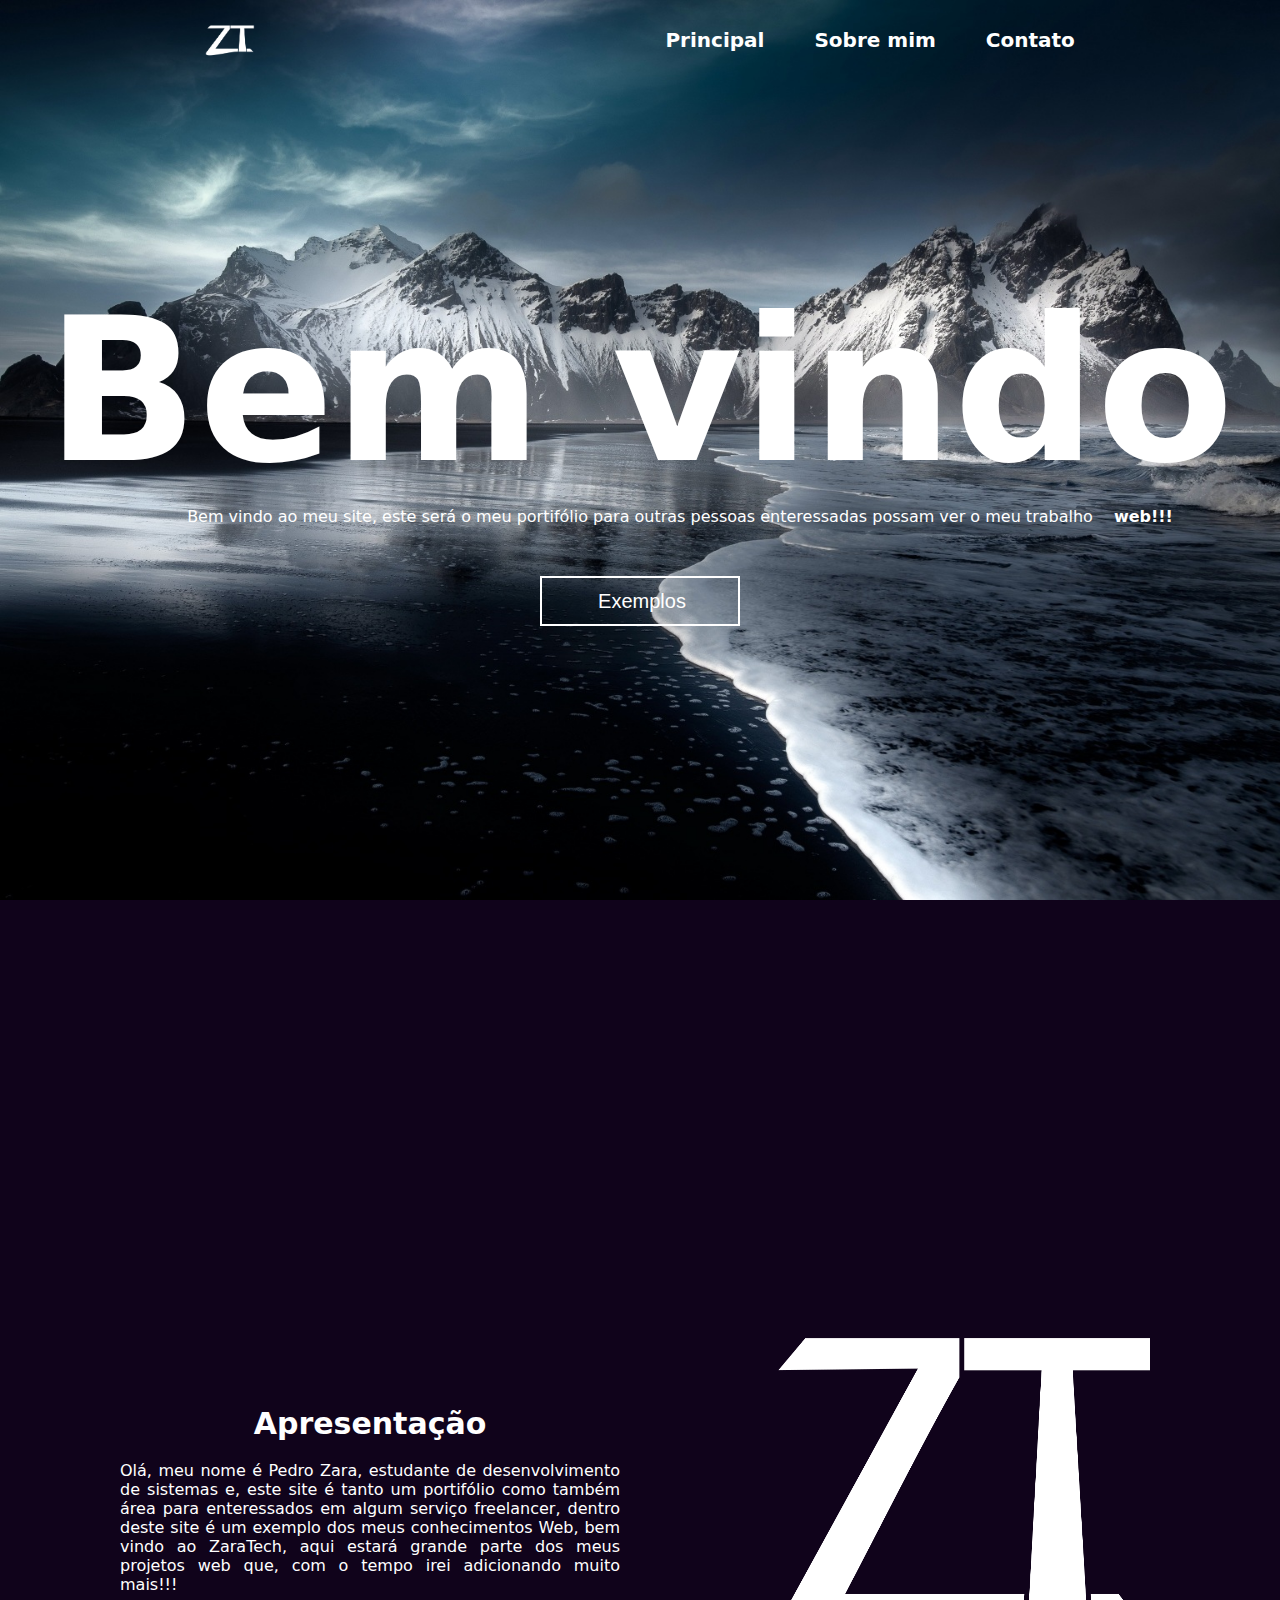
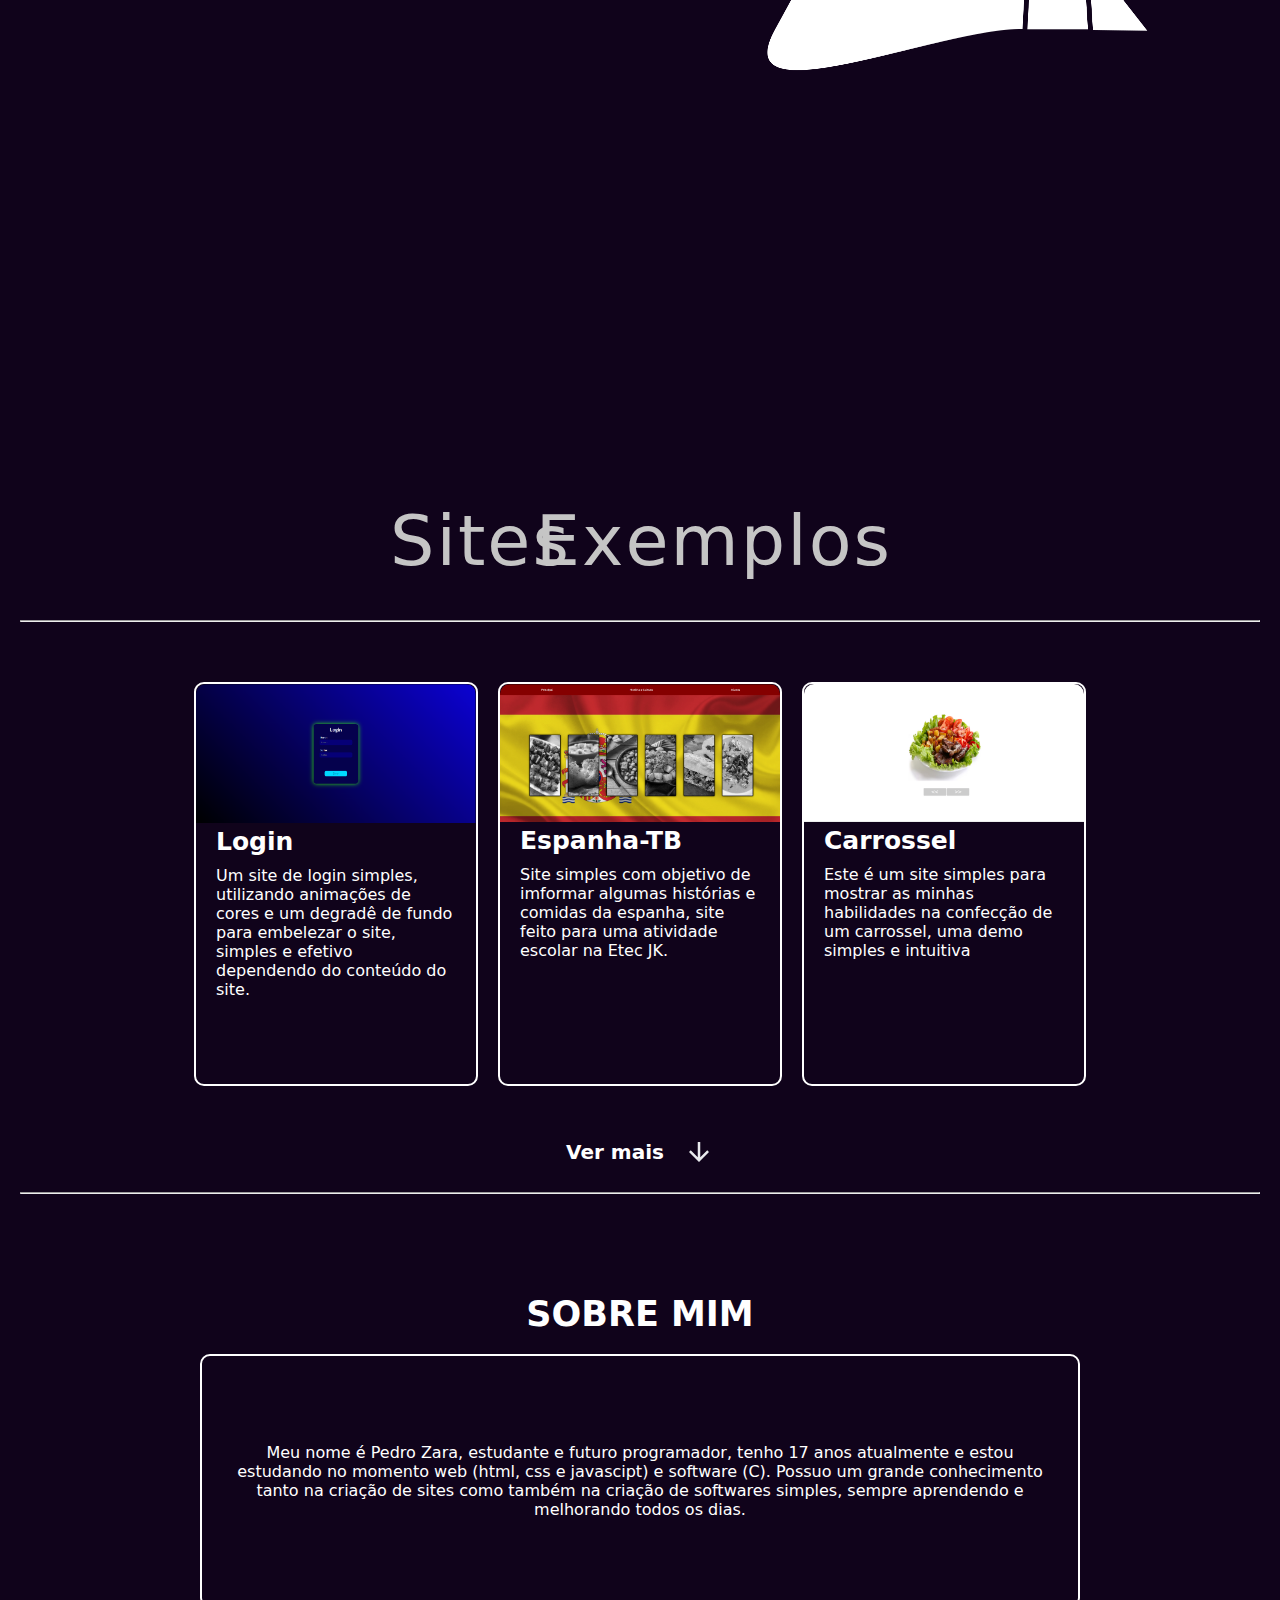
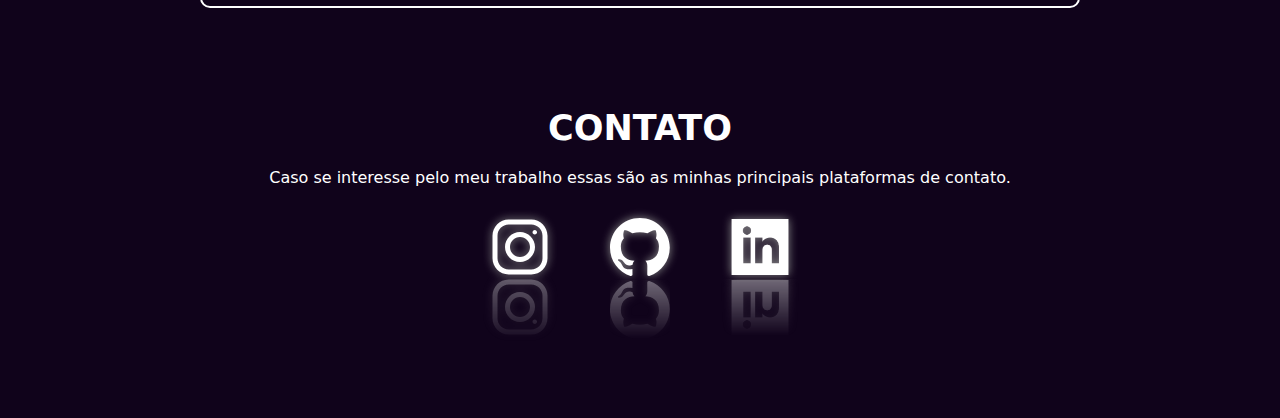
<file: index.html>
<!DOCTYPE html>
<html lang="pt-br">
<head>
    <meta charset="UTF-8">
    <meta name="viewport" content="width=device-width, initial-scale=1.0">
    <title>ZTech</title>
    <link rel="stylesheet" href="style.css">
    <link rel="wesite icon" type="png" href="imgsite/brancologo.png">
</head>
<body>
        <header>
            <img src="imgsite/brancologo.png" alt="">
            <ul>
                <li><a href="#pri">Principal</a></li>
                <li><a href="#sobr">Sobre mim</a></li>
                <li><a href="#cont">Contato</a></li>
            </ul>
        </header>

        <div class="ini">
            <main class="bemvin">
                <h1>Bem vindo</h1>
                <p>Bem vindo ao meu site, este será o meu portifólio para outras pessoas enteressadas possam ver o meu trabalho <strong>web!!!</strong></p>
                <button><a href="#visupr">Exemplos</a></button>
            </main>
        </div>
        <span id="pri"></span>
        <div class="principal" id="">
            <div>
                <h2>Apresentação</h2>
                <p>Olá, meu nome é Pedro Zara, estudante de desenvolvimento de sistemas e, este site é tanto um portifólio como também área para enteressados em algum serviço freelancer, dentro deste site é um exemplo dos meus conhecimentos Web, bem vindo ao ZaraTech, aqui estará grande parte dos meus projetos web que, com o tempo irei adicionando muito mais!!!</p>
            </div>
            
            <img src="imgsite/brancologo.png" alt="">
            
        </div>

        <div class="produtosvisu" id="visupr">
            <div class="anteh2">
                <div class="h2sitesexemplos">
                    <main class="si_ani">
                    <p class="p1">S</p>
                    <p class="p2">i</p>
                    <p class="p3">t</p>
                    <p class="p5">e</p>
                    <p class="p6">s</p>
                    </main>
                    <main class="exe_ani">
                    <p class="p7">E</p>
                    <p class="p8">x</p>
                    <p class="p9">e</p>
                    <p class="p10">m</p>
                    <p class="p11">p</p>
                    <p class="p12">l</p>
                    <p class="p13">o</p>
                    <p class="p14">s</p>
                    </main>
                </div>
            </div>
            <hr>
            
            <div class="visu" id="visu">
                <main id="loginsimples">
                    <img src="img/login-p1.png" alt="login simples" title="Login Simples">
                    <h3>Login</h3>
                    <p>Um site de login simples, utilizando animações de cores e um degradê de fundo para embelezar o site, simples e efetivo dependendo do conteúdo do site.</p>
                </main>

                <main id="apresespa">
                    <img src="img/espanha-atv.png" alt="Espanha site" title="Espanha site">
                    <h3>Espanha-TB</h3>
                    <p>Site simples com objetivo de imformar algumas histórias e comidas da espanha, site feito para uma atividade escolar na Etec JK.</p>
                </main> 

                <main id="carrossel">
                    <img src="img/carrossel.png" alt="Carrossel" title="Carrossel">
                    <h3>Carrossel</h3>
                    <p>Este é um site simples para mostrar as minhas habilidades na confecção de um carrossel, uma demo simples e intuitiva</p>
                </main> 
                
            </div>
                <div class="vermais" onclick="vermais()">
                    <main id="main">
                        <h2>Ver mais</h2>
                        <img id="img" src="arrow_downward_24dp_E8EAED_FILL0_wght400_GRAD0_opsz24.svg" alt="">
                    </main>
                </div>

            <hr>
            
            <div class="sobre" id="sobr">
                <h2 class="h2">SOBRE MIM</h2>
                
                <main>
                    <p>Meu nome é Pedro Zara, estudante e futuro programador, tenho 17 anos atualmente e estou estudando no momento web (html, css e javascipt) e software (C). Possuo um grande conhecimento tanto na criação de sites como também na criação de softwares simples, sempre aprendendo e melhorando todos os dias.</p>
                </main>
            </div>

            <div class="contato" id="cont">
                <h2 class="h2">CONTATO</h2>
                
                <main>
                    <p>Caso se interesse pelo meu trabalho essas são as minhas principais plataformas de contato.</p>
                    <div class="redes">
                        <img class="insta" src="imgsite/icons8-instagram.svg"   alt="">
                        <img class="git"   src="imgsite/github-mark-white.svg"  alt="">
                        <img class="linke" src="imgsite/linkedin-branco.png"    alt="">
                    </div>
                </main> 
            </div>
        </div>

        <script src="script.js"></script>
</body>
</html>
</file>
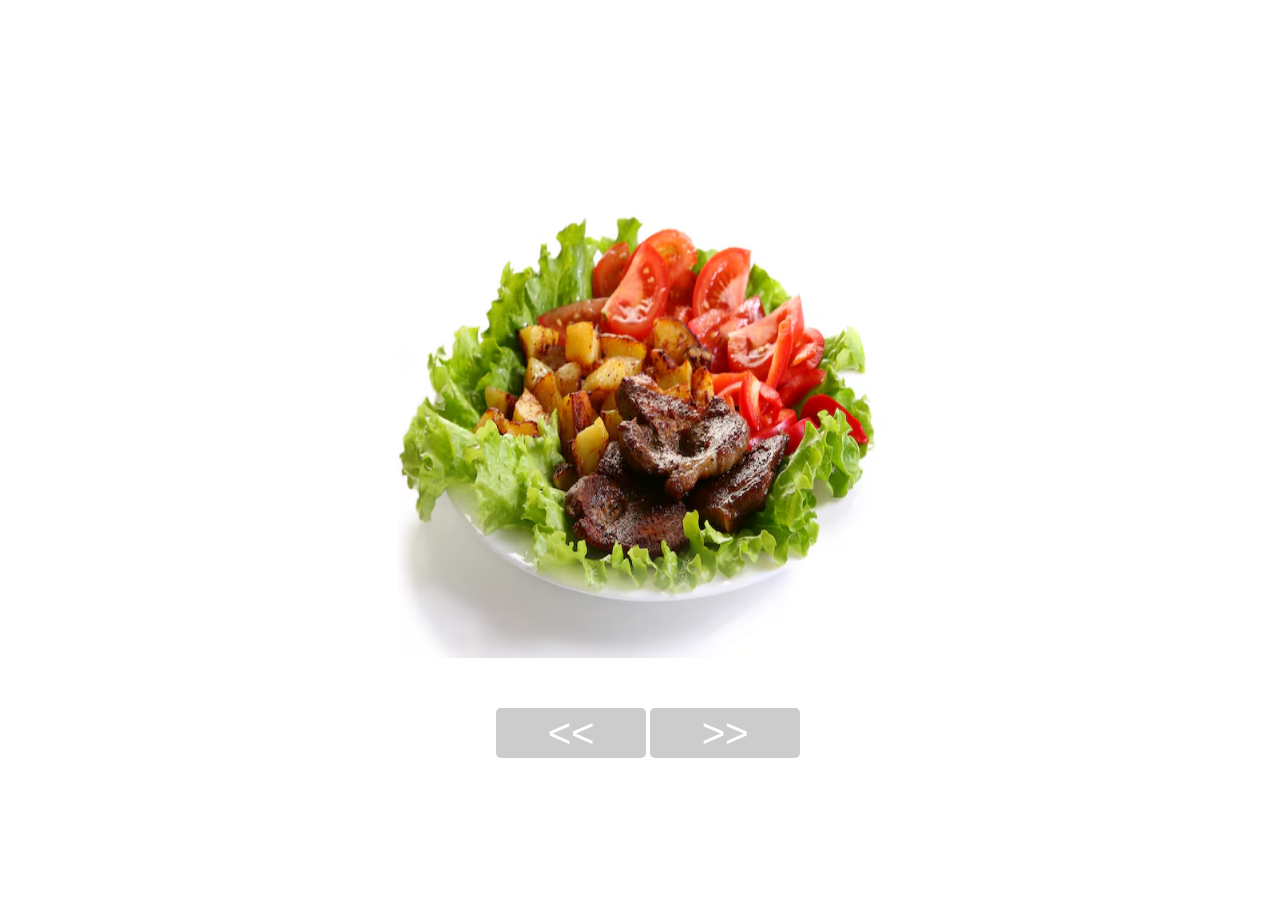
<file: sites/landing-page/index.html>
<!DOCTYPE html>
<html lang="pt-br">
<head>
    <meta charset="UTF-8">
    <meta name="viewport" content="width=device-width, initial-scale=1.0">
    <title>Document</title>
    <link rel="stylesheet" href="style.css">
</head>
<body>
    <div class="img" id="img"> 
        <div id="imgtda">
        <img src="img/comida.jpeg" alt="">
        <img src="img/ilustração.png" alt="">
        <img src="img/ilustração.png" alt="">
        <img src="img/comida.jpeg" alt="">
        <img src="img/ilustração.png" alt="">
        </div>
    </div>

    <div class="buttons">
    <button id="esquerda"><<</button>
    <button id="direita">>></button>
    </div>

    <script src="script.js"></script>
</body>
</html>
</file>
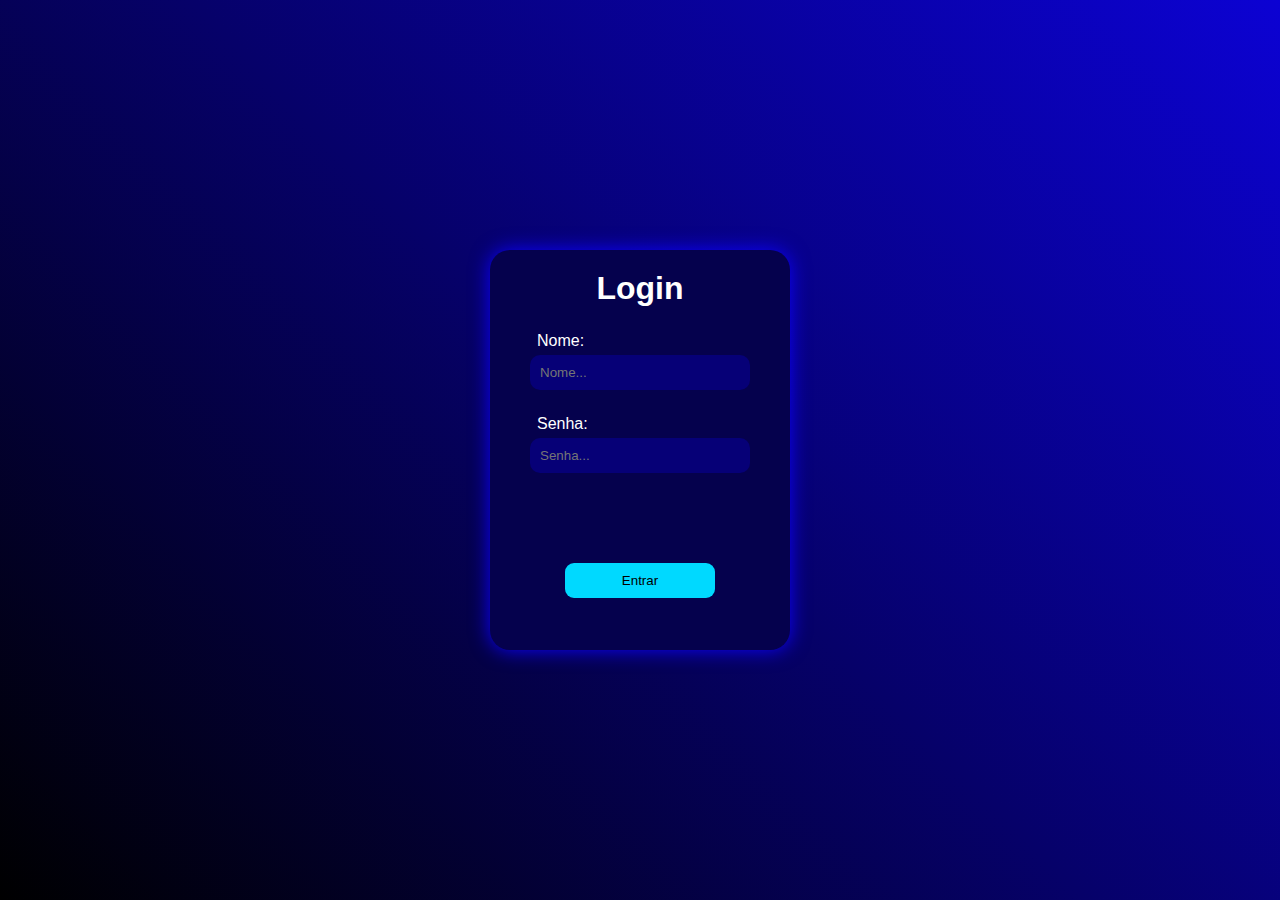
<file: sites/login/index.html>
<!DOCTYPE html>
<html lang="pt-br">
<head>
    <meta charset="UTF-8">
    <meta name="viewport" content="width=device-width, initial-scale=1.0">
    <title>Login</title>
    <link rel="stylesheet" href="style.css">

</head>
<body>

    <div class="container-father">
        <div class="container">
            <h1>Login</h1>
            
                <p>Nome:</p>
                <input type="text" id="nome" placeholder="Nome...">
                <p>Senha:</p>
                <input type="password" id="senha" placeholder="Senha...">
              

                <button id="button" onclick="logar()">Entrar</button>
            
        </div>
    </div>

    <script src="script.js"></script>
</body>
</html>
</file>
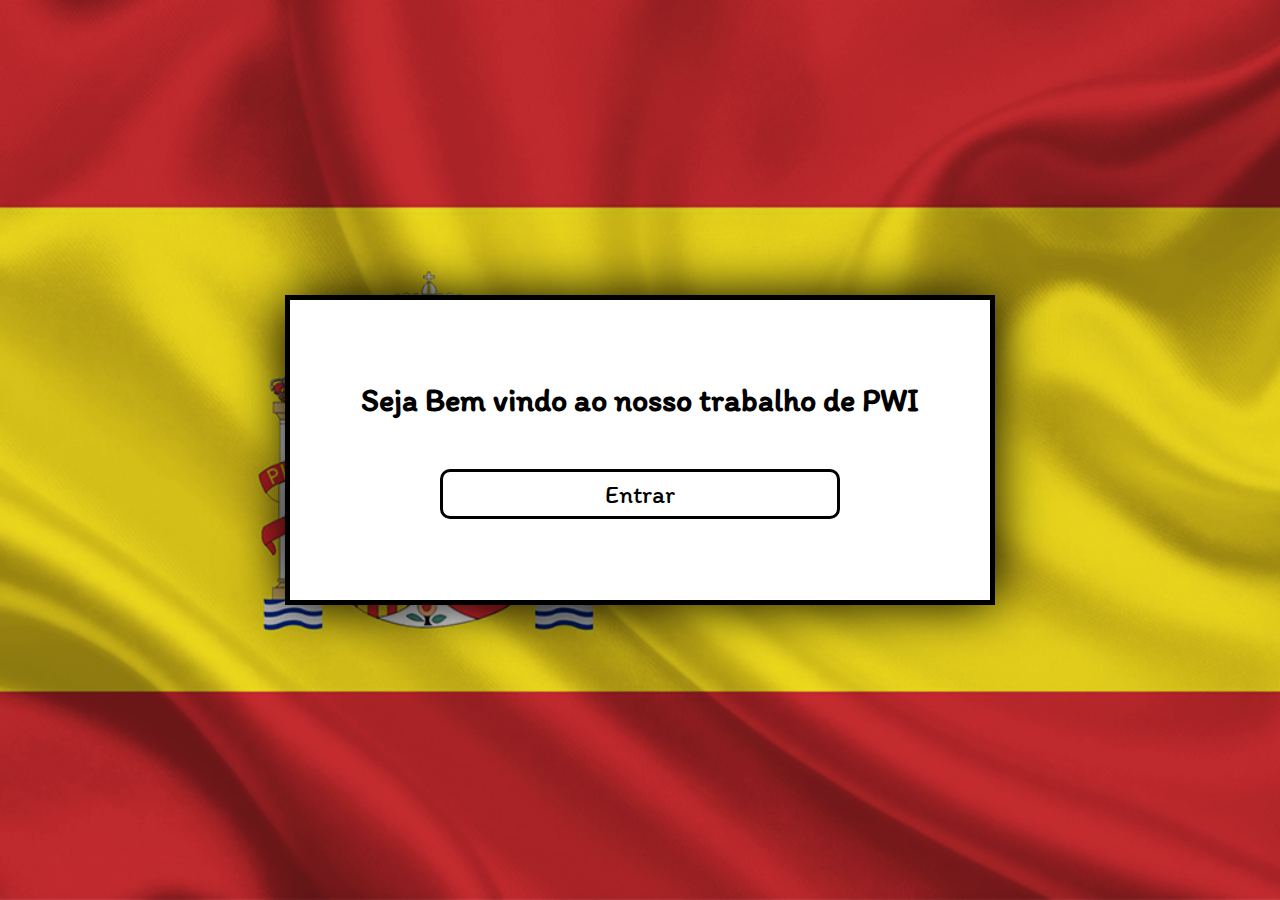
<file: sites/espanha-atv-main/html/index.html>
<!DOCTYPE html>
<html lang="pt-br">
<head>
    <meta charset="UTF-8">
    <meta name="viewport" content="width=device-width, initial-scale=1.0">
    <title>menuInicial</title>
    <link rel="stylesheet" href="styleindex.css">
</head>
<body>
    <div class="todo">
        <main class="button">
            <h1>Seja Bem vindo ao nosso trabalho de PWI</h1>
            <input type="button" value="Entrar" onclick="linkmenu()">
        </main>
    </div>
        
    <script>
        function linkmenu() {
            window.location.href = "historia.html"    
        }
    </script>
</body>
</html>
</file>
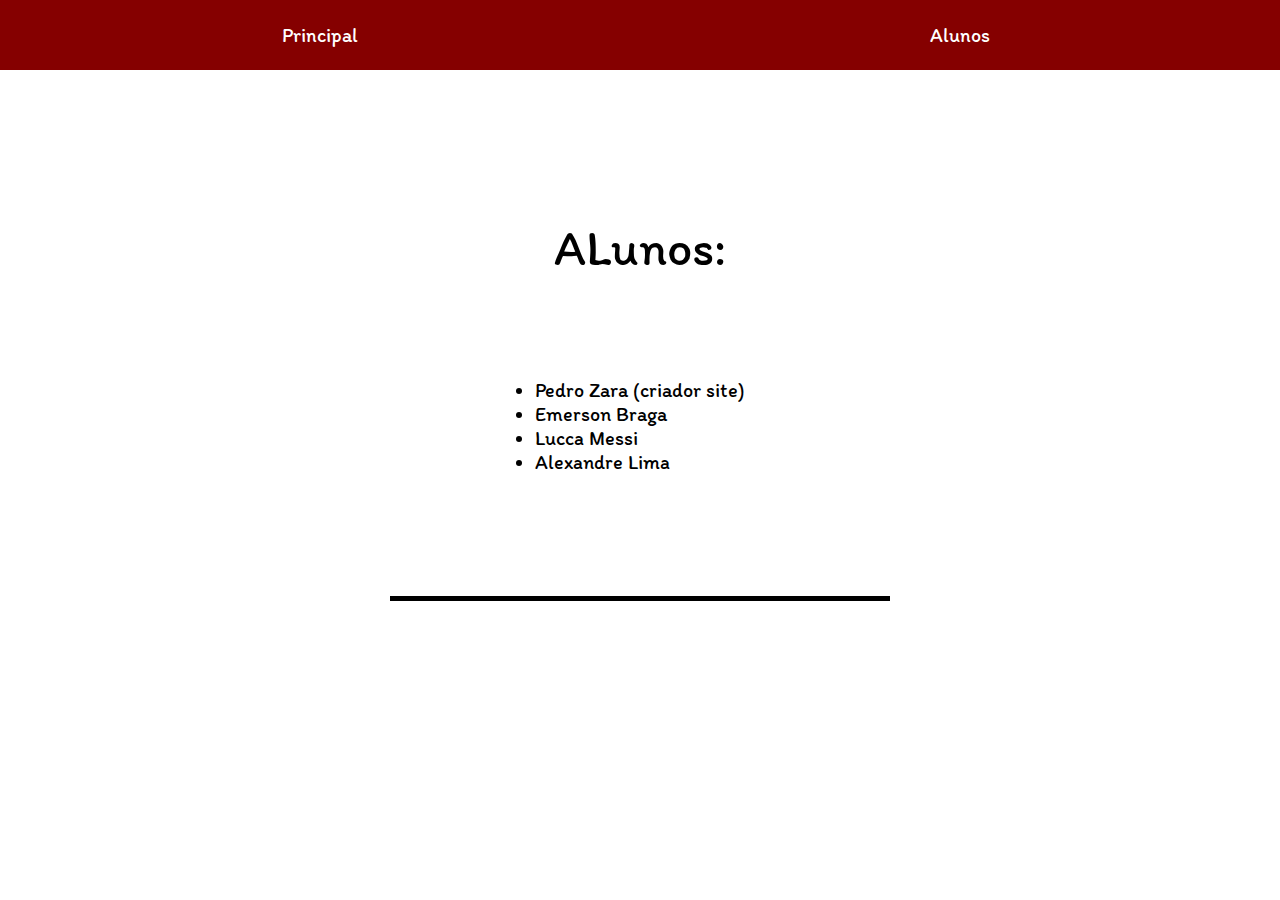
<file: sites/espanha-atv-main/html/alunos.html>
<!DOCTYPE html>
<html lang="en">
<head>
    <meta charset="UTF-8">
    <meta name="viewport" content="width=device-width, initial-scale=1.0">
    <title>Alunos</title>
    <link rel="stylesheet" href="stylealunos.css">
</head>
<body class="alunos">
    <header class="header">
        <p><a href="main.html">Principal</a></p>
        <p><a href="alunos.html">Alunos</a></p>
    </header>

    <div class="nomesalunos">
        <p>ALunos: </p>
        <ul>
            <li>Pedro Zara (criador site)</li>
            <li>Emerson Braga</li>
            <li>Lucca Messi</li>
            <li>Alexandre Lima</li>
        </ul>
    </div>
</body>
</html>
</file>
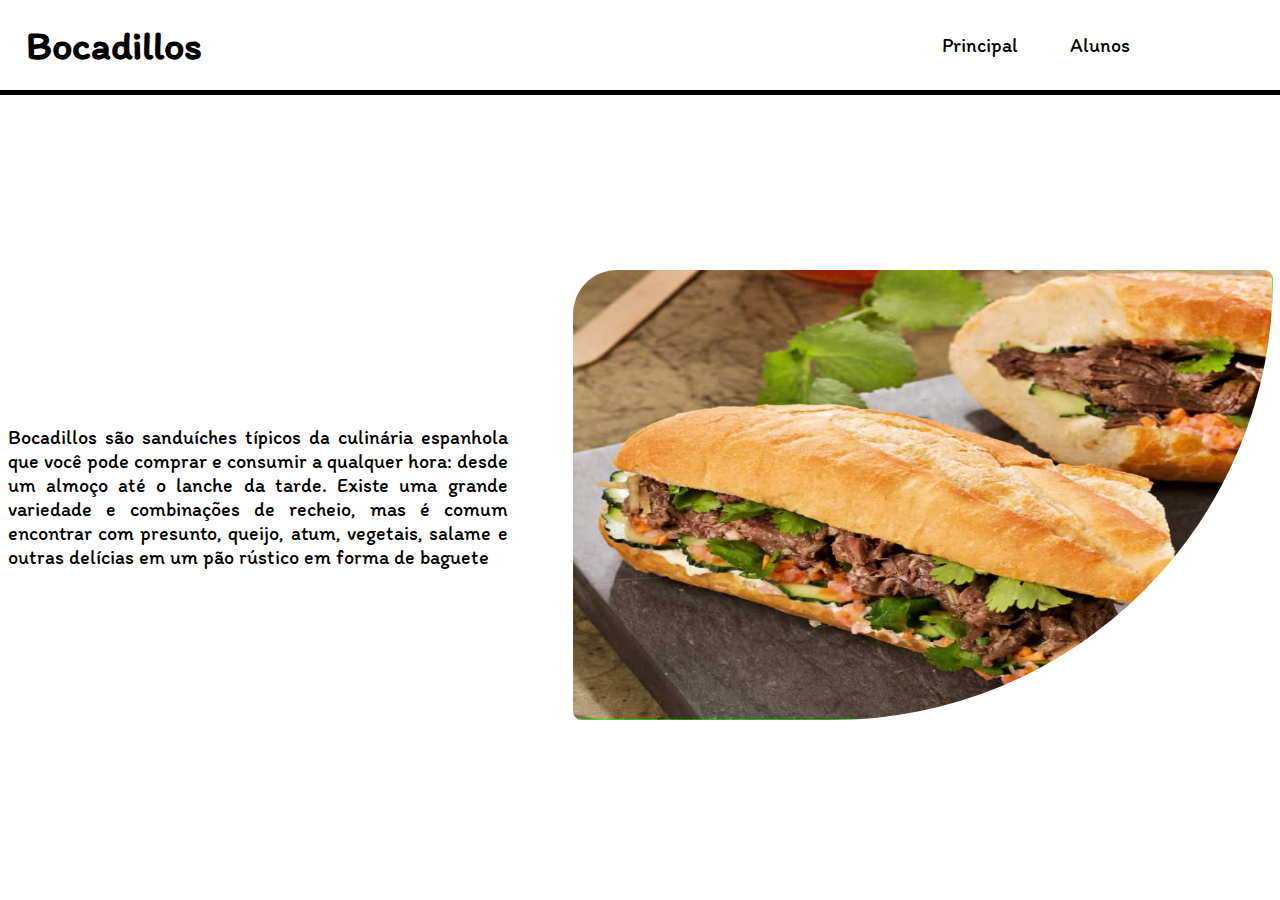
<file: sites/espanha-atv-main/html/bocadillos.html>
<!DOCTYPE html>
<html lang="en">
<head>
    <meta charset="UTF-8">
    <meta name="viewport" content="width=device-width, initial-scale=1.0">
    <title>Comida</title>
    <link rel="stylesheet" href="stylecomidas.css">
</head>
<body>
    <header>
        <h1>Bocadillos</h1>

        <main class="links">
            <p><a href="main.html">Principal</a></p>
            <p><a href="">Alunos</a></p>
        </main>
    </header>

    <div class="conteudo">
            <main>
                <p>Bocadillos são sanduíches típicos da culinária espanhola que você pode comprar e consumir a qualquer hora: desde um almoço até o lanche da tarde. Existe uma grande variedade e combinações de recheio, mas é comum encontrar com presunto, queijo, atum, vegetais, salame e outras delícias em um pão rústico em forma de baguete</p>
            </main>
    
        <div>
            <img src="paozão 30cm subway.jpeg" alt="">
        </div>
    </div>
</body>
</html>
</file>
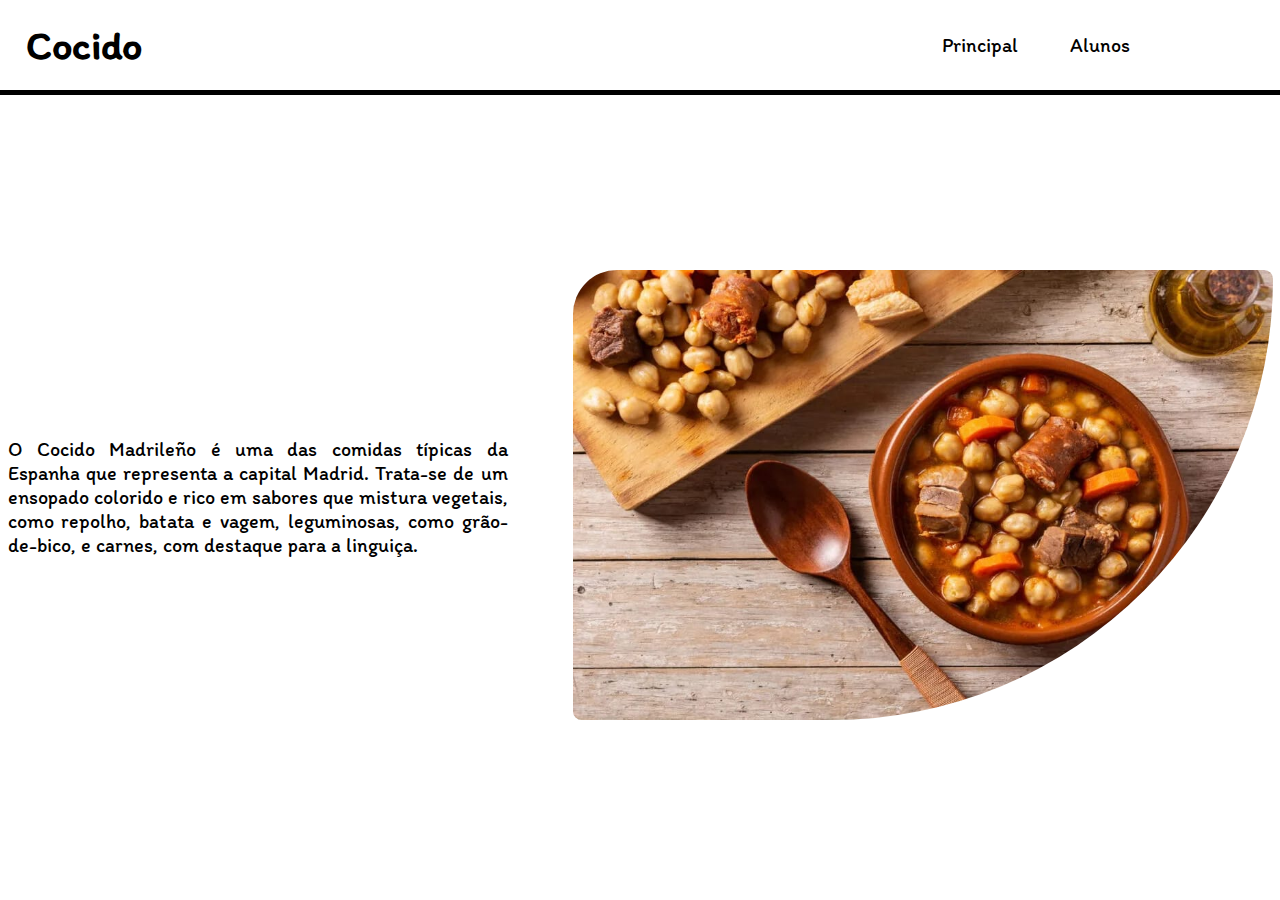
<file: sites/espanha-atv-main/html/cocido.html>
<!DOCTYPE html>
<html lang="en">
<head>
    <meta charset="UTF-8">
    <meta name="viewport" content="width=device-width, initial-scale=1.0">
    <title>Comida</title>
    <link rel="stylesheet" href="stylecomidas.css">
</head>
<body>
    <header>
        <h1>Cocido</h1>

        <main class="links">
            <p><a href="main.html">Principal</a></p>
            <p><a href="">Alunos</a></p>
        </main>
    </header>

    <div class="conteudo">
            <main>
                <p>O Cocido Madrileño é uma das comidas típicas da Espanha que representa a capital Madrid. Trata-se de um ensopado colorido e rico em sabores que mistura vegetais, como repolho, batata e vagem, leguminosas, como grão-de-bico, e carnes, com destaque para a linguiça.</p>
            </main>
    
        <div>
            <img src="Feijoada da boa.jpeg" alt="">
        </div>
    </div>
</body>
</html>
</file>
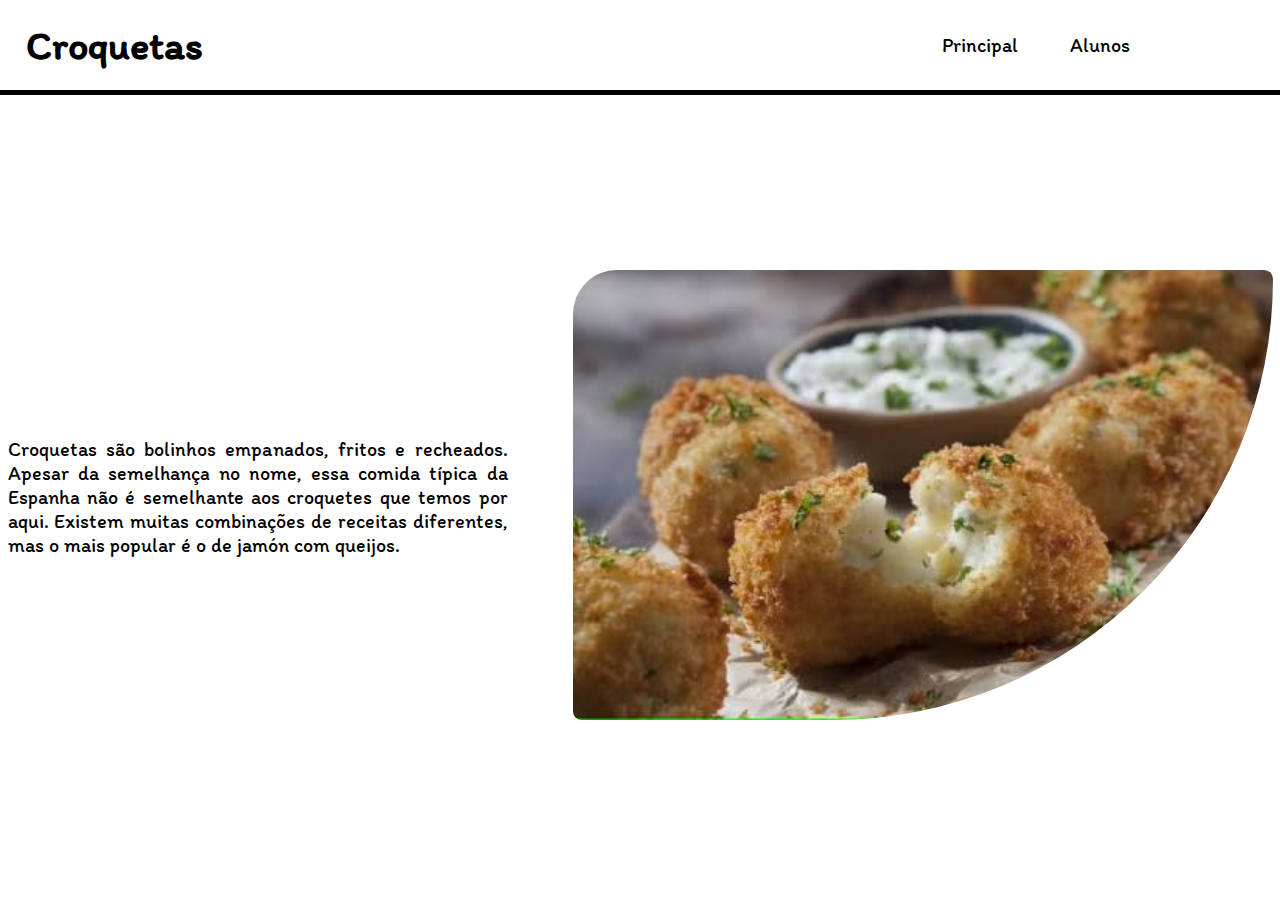
<file: sites/espanha-atv-main/html/croquetas.html>
<!DOCTYPE html>
<html lang="en">
<head>
    <meta charset="UTF-8">
    <meta name="viewport" content="width=device-width, initial-scale=1.0">
    <title>Comida</title>
    <link rel="stylesheet" href="stylecomidas.css">
</head>
<body>
    <header>
        <h1>Croquetas</h1>

        <main class="links">
            <p><a href="main.html">Principal</a></p>
            <p><a href="">Alunos</a></p>
        </main>
    </header>

    <div class="conteudo">
            <main>
                <p>Croquetas são bolinhos empanados, fritos e recheados. Apesar da semelhança no nome, essa comida típica da Espanha não é semelhante aos croquetes que temos por aqui. Existem muitas combinações de receitas diferentes, mas o mais popular é o de jamón com queijos.</p>
            </main>
    
        <div>
            <img src="croquetas.jpeg" alt="">
        </div>
    </div>
</body>
</html>
</file>
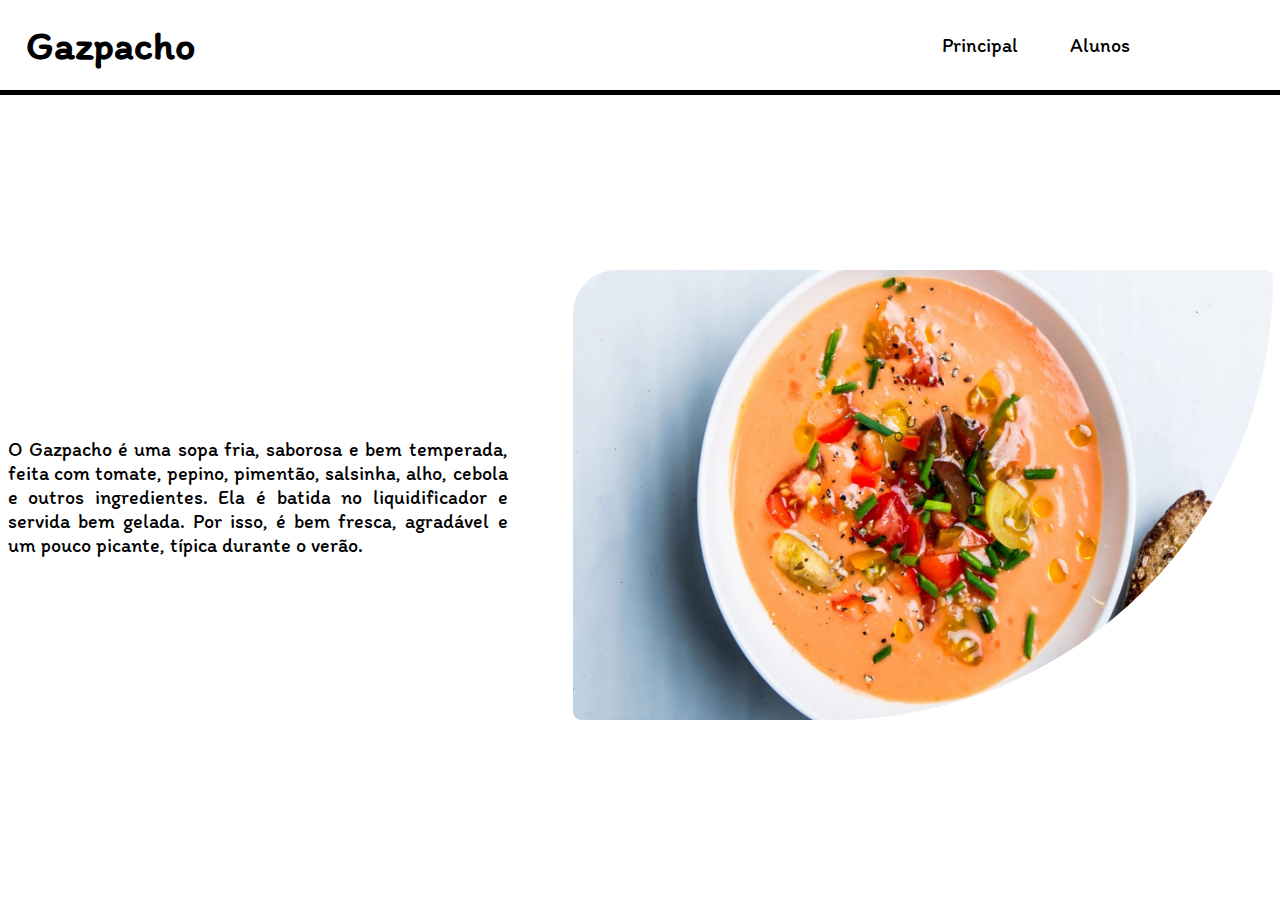
<file: sites/espanha-atv-main/html/gazpacho.html>
<!DOCTYPE html>
<html lang="en">
<head>
    <meta charset="UTF-8">
    <meta name="viewport" content="width=device-width, initial-scale=1.0">
    <title>Comida</title>
    <link rel="stylesheet" href="stylecomidas.css">
</head>
<body>
    <header>
        <h1>Gazpacho</h1>

        <main class="links">
            <p><a href="main.html">Principal</a></p>
            <p><a href="">Alunos</a></p>
        </main>
    </header>

    <div class="conteudo">
            <main>
                <p>O Gazpacho é uma sopa fria, saborosa e bem temperada, feita com tomate, pepino, pimentão, salsinha, alho, cebola e outros ingredientes. Ela é batida no liquidificador e servida bem gelada. Por isso, é bem fresca, agradável e um pouco picante, típica durante o verão.</p>
            </main>
    
        <div>
            <img src="strogonof paraguaio.jpeg" alt="">
        </div>
    </div>
</body>
</html>
</file>
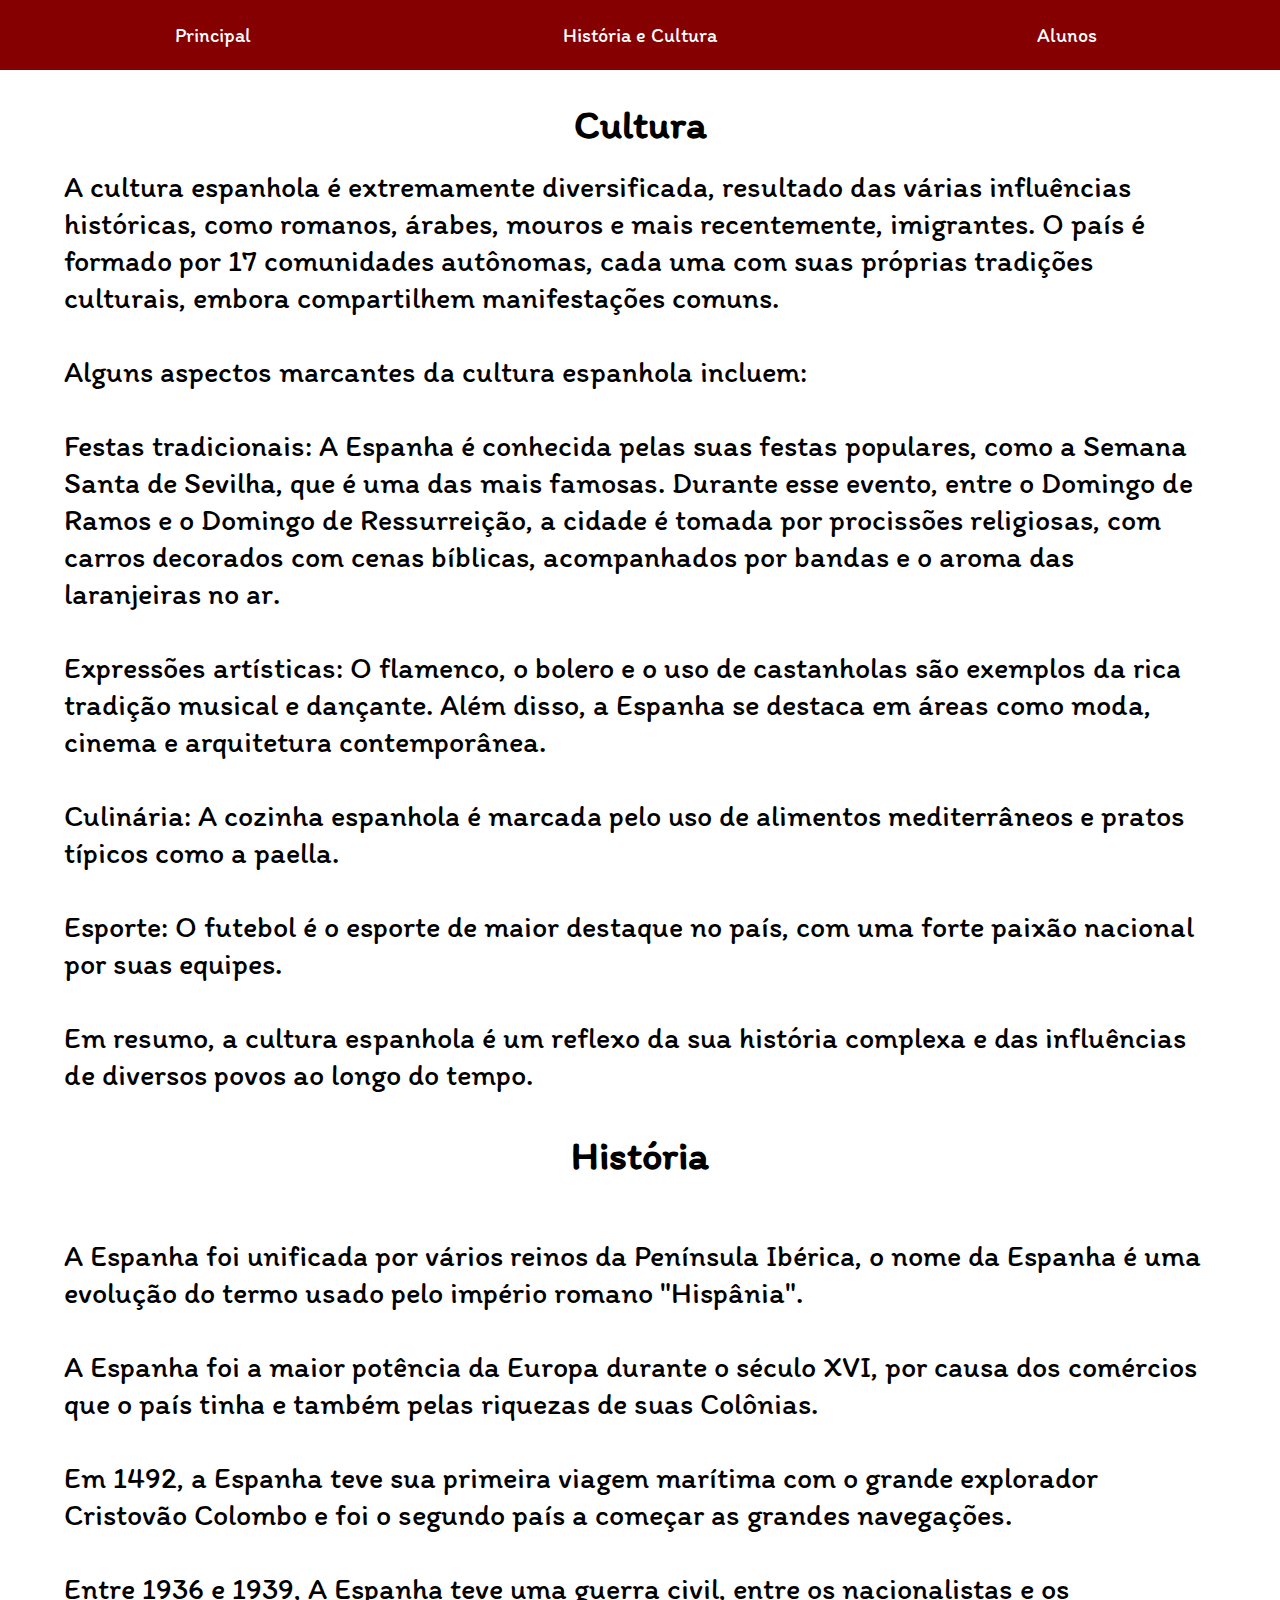
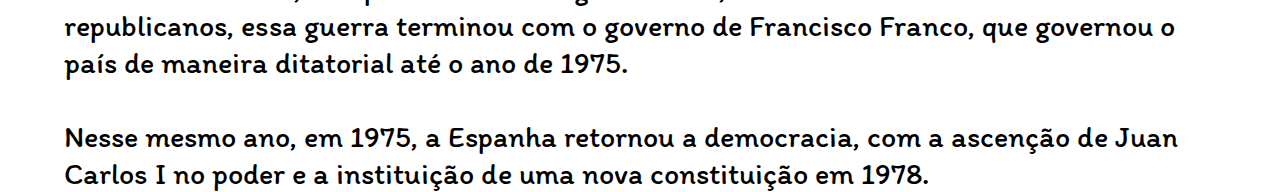
<file: sites/espanha-atv-main/html/historia.html>
<!DOCTYPE html>
<html lang="en">
<head>
    <meta charset="UTF-8">
    <meta name="viewport" content="width=device-width, initial-scale=1.0">
    <title>História</title>
    <link rel="stylesheet" href="stylemenu.css">
</head>
<body>
    <div class="tudohistoria">
        <header>
            <p><a href="main.html">Principal</a></p>
            <p><a href="historia.html">História e Cultura</a></p>
            <p><a href="alunos.html">Alunos</a></p>
        </header>

        <div class="texto">
            <h1>Cultura</h1>

            <p>A cultura espanhola é extremamente diversificada, resultado das várias influências históricas, como romanos, árabes, mouros e mais recentemente, imigrantes. O país é formado por 17 comunidades autônomas, cada uma com suas próprias tradições culturais, embora compartilhem manifestações comuns.
            <br><br>
            Alguns aspectos marcantes da cultura espanhola incluem:
            <br><br>    
            Festas tradicionais: A Espanha é conhecida pelas suas festas populares, como a Semana Santa de Sevilha, que é uma das mais famosas. Durante esse evento, entre o Domingo de Ramos e o Domingo de Ressurreição, a cidade é tomada por procissões religiosas, com carros decorados com cenas bíblicas, acompanhados por bandas e o aroma das laranjeiras no ar.
            <br><br>
            Expressões artísticas: O flamenco, o bolero e o uso de castanholas são exemplos da rica tradição musical e dançante. Além disso, a Espanha se destaca em áreas como moda, cinema e arquitetura contemporânea.
            <br><br>
            Culinária: A cozinha espanhola é marcada pelo uso de alimentos mediterrâneos e pratos típicos como a paella.
            <br><br>
            Esporte: O futebol é o esporte de maior destaque no país, com uma forte paixão nacional por suas equipes.
            <br><br>
            Em resumo, a cultura espanhola é um reflexo da sua história complexa e das influências de diversos povos ao longo do tempo.</p>
            <br><br>
            <h1>História</h1>
            <br><br>
            <p>A Espanha foi unificada por vários reinos da Península Ibérica, o nome da Espanha é uma evolução do termo usado pelo império romano "Hispânia". 
                <br><br>
                A Espanha foi a maior potência da Europa durante o século XVI, por causa dos comércios que o país tinha e também pelas riquezas de suas Colônias.
                <br><br>
                Em 1492, a Espanha teve sua primeira viagem marítima com o grande explorador Cristovão Colombo e foi o segundo país a começar as grandes navegações.
                <br><br>
                Entre 1936 e 1939, A Espanha teve uma guerra civil, entre  os nacionalistas e os republicanos, essa guerra terminou com o governo de Francisco Franco, que governou o país de maneira ditatorial até o ano de 1975.
                <br><br>
                Nesse mesmo ano, em 1975, a Espanha retornou a democracia, com a ascenção de Juan Carlos I no poder e a instituição de uma nova constituição em 1978.</p>

        </div>
    </div>

    <script src="script.js"></script>
</body>
</html>
</file>
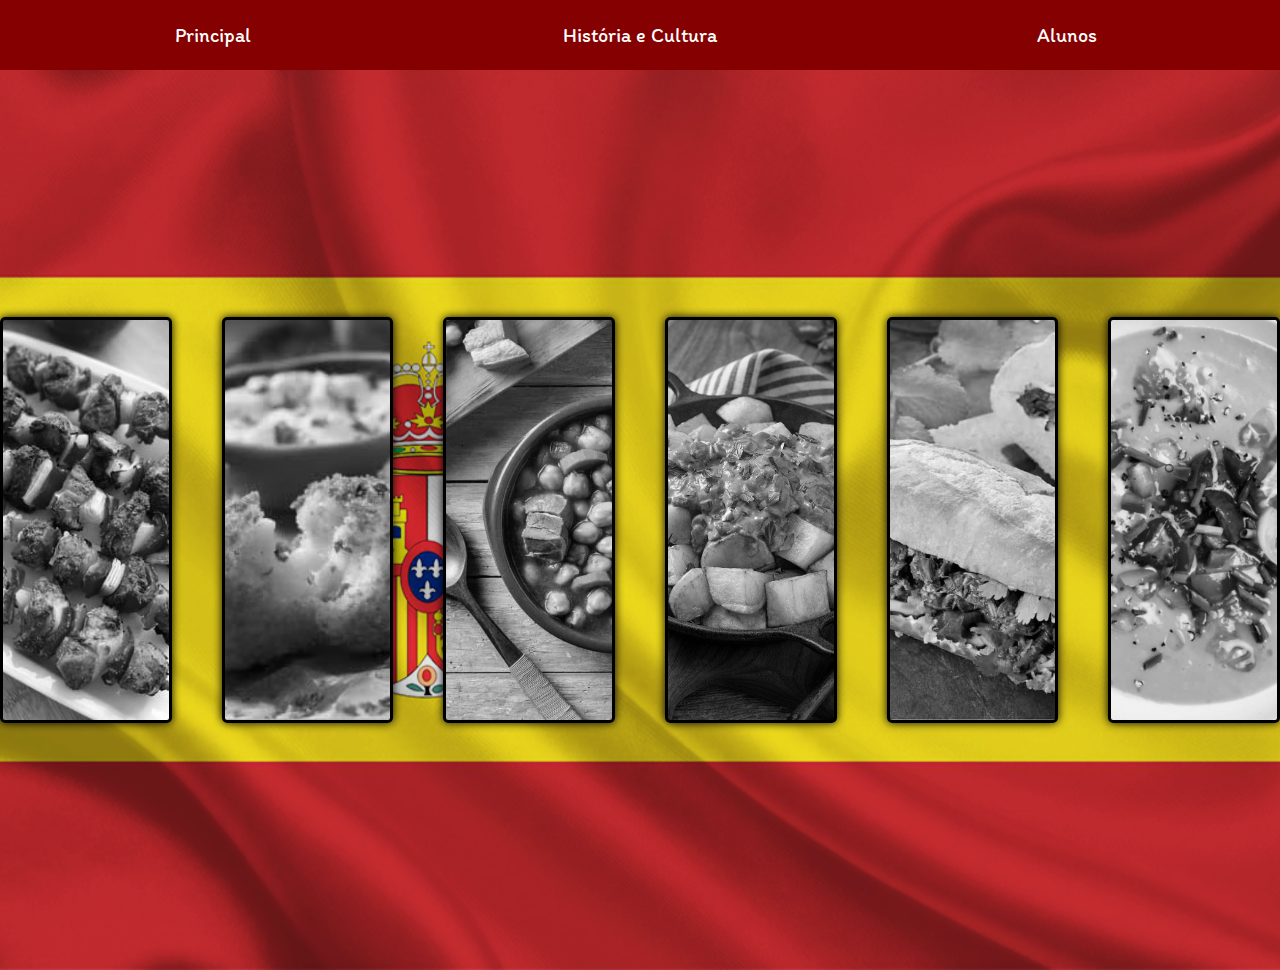
<file: sites/espanha-atv-main/html/main.html>
<!DOCTYPE html>
<html lang="pt-br">
<head>
    <meta charset="UTF-8">
    <meta name="viewport" content="width=device-width, initial-scale=1.0">
    <title>Menu</title>
    <link rel="stylesheet" href="stylemenu.css">
</head>
<body>
    <div class="tudoMenu">
        <header>
            <p><a href="main.html">Principal</a></p>
            <p><a href="historia.html">História e Cultura</a></p>
            <p><a href="alunos.html">Alunos</a></p>
        </header>


        <div class="comidas">
            <div class="comida1">
                <main onmouseenter="entrar()" onmouseleave="sair()" onclick="entrarSite1()">
                    <p id="paragrafo">Pinchos</p>
                </main>
            </div>

            <div class="comida2">
                <main onmouseenter="entrar1()" onmouseleave="sair1()" onclick="entrarSite2()">
                    <p id="paragrafo1">Croquetas</p>
                </main>
            </div>

            <div class="comida3">
                <main onmouseenter="entrar2()" onmouseleave="sair2()" onclick="entrarSite3()">
                    <p id="paragrafo2">Cocido Madrileño</p>
                </main>
            </div>

            <div class="comida4">
                <main onmouseenter="entrar3()" onmouseleave="sair3()" onclick="entrarSite4()">
                    <p id="paragrafo3">Patatas bravas</p>
                </main>
            </div>

            <div class="comida5">
                <main onmouseenter="entrar4()" onmouseleave="sair4()" onclick="entrarSite5()">
                    <p id="paragrafo4">Bocadillos</p>
                </main>
            </div>

            <div class="comida6">
                <main onmouseenter="entrar5()" onmouseleave="sair5()" onclick="entrarSite6()">
                    <p id="paragrafo5">Gazpacho</p>
                </main>
            </div>  
        </div>
    </div>

    <script src="script.js"></script>
</body>
</html>
</file>
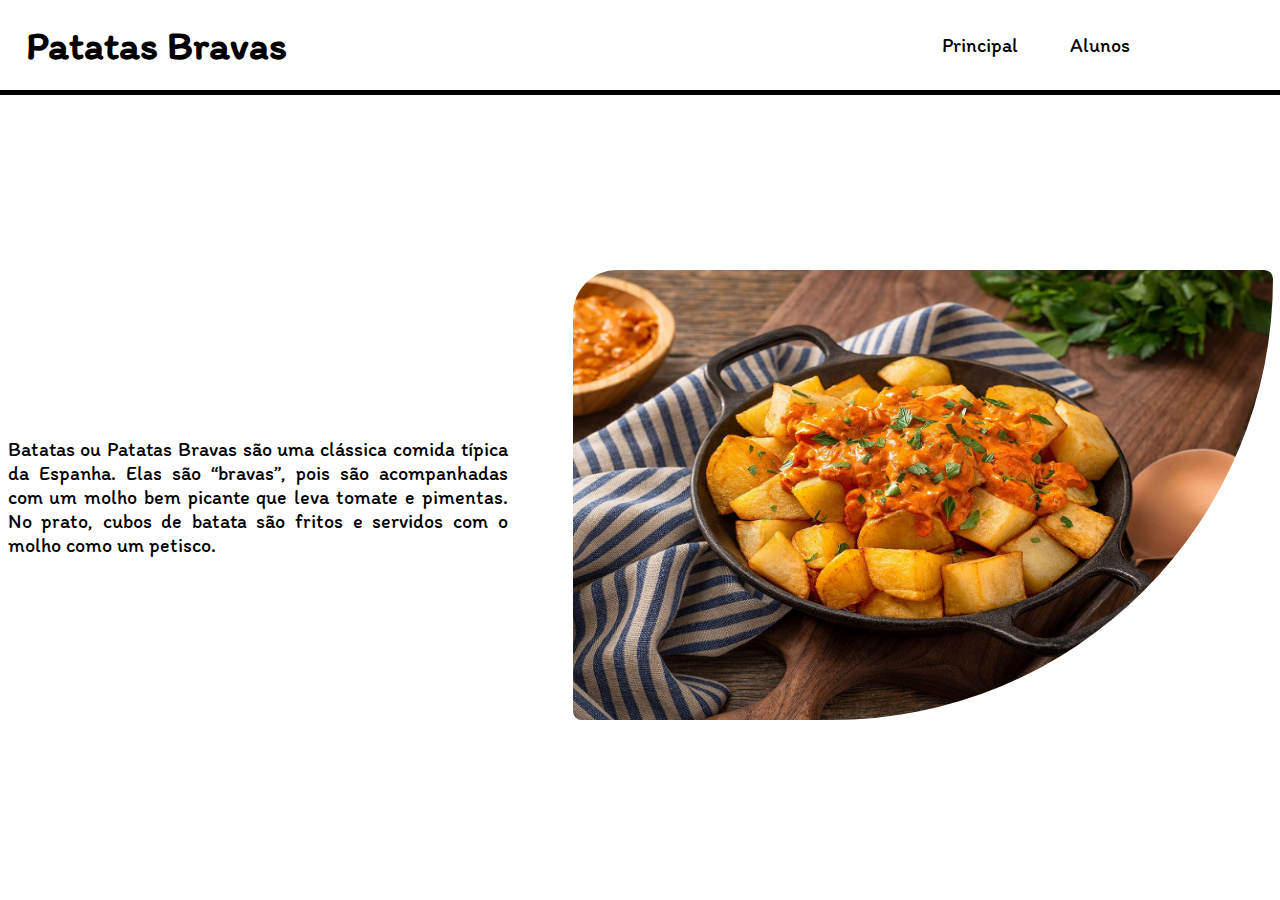
<file: sites/espanha-atv-main/html/patatasBravas.html>
<!DOCTYPE html>
<html lang="en">
<head>
    <meta charset="UTF-8">
    <meta name="viewport" content="width=device-width, initial-scale=1.0">
    <title>Comida</title>
    <link rel="stylesheet" href="stylecomidas.css">
</head>
<body>
    <header>
        <h1>Patatas Bravas</h1>

        <main class="links">
            <p><a href="main.html">Principal</a></p>
            <p><a href="">Alunos</a></p>
        </main>
    </header>

    <div class="conteudo">
            <main>
                <p>Batatas ou Patatas Bravas são uma clássica comida típica da Espanha. Elas são “bravas”, pois são acompanhadas com um molho bem picante que leva tomate e pimentas. No prato, cubos de batata são fritos e servidos com o molho como um petisco.</p>
            </main>
    
        <div>
            <img src="mandioca mineira.jpeg" alt="">
        </div>
    </div>
</body>
</html>
</file>
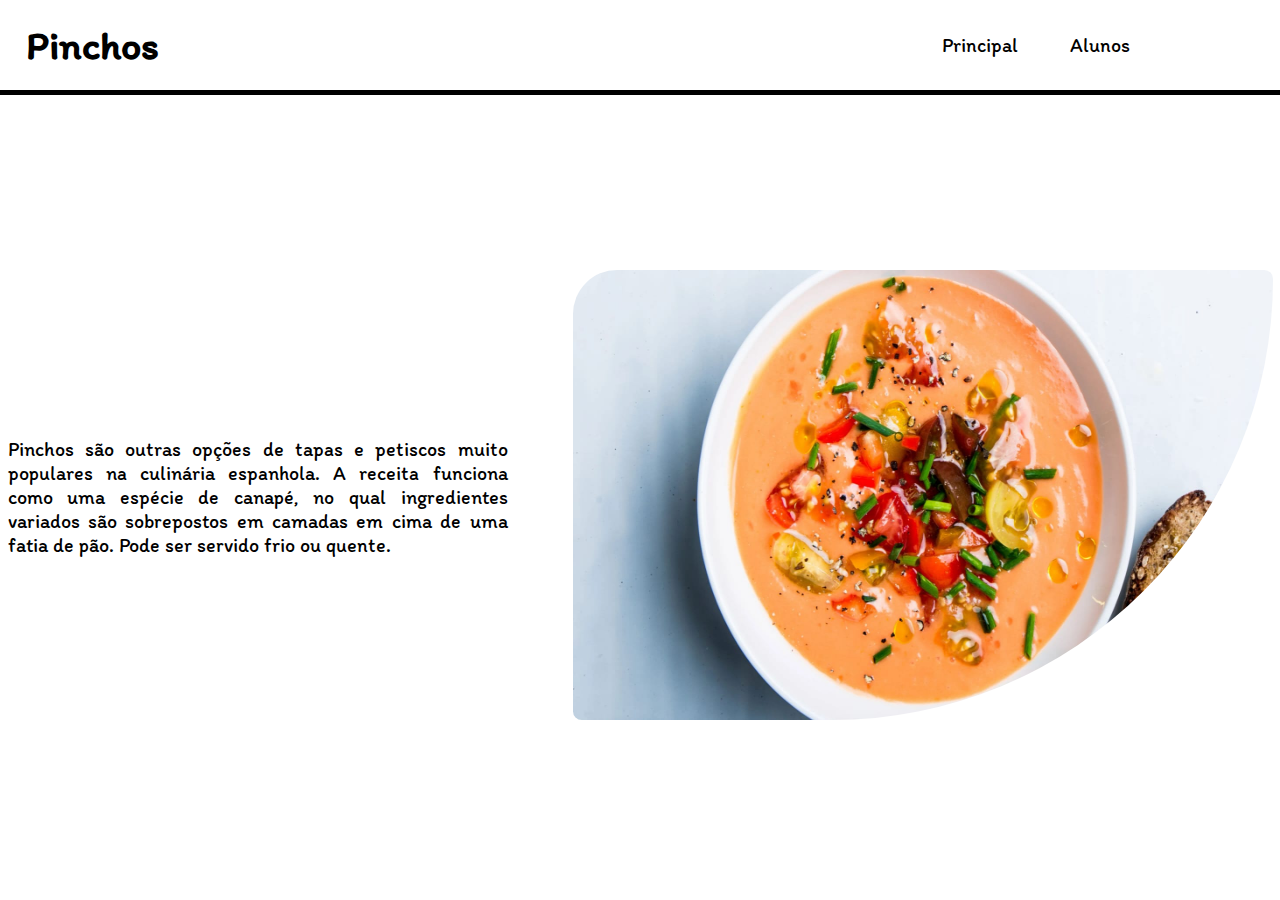
<file: sites/espanha-atv-main/html/pinchos.html>
<!DOCTYPE html>
<html lang="en">
<head>
    <meta charset="UTF-8">
    <meta name="viewport" content="width=device-width, initial-scale=1.0">
    <title>Comida</title>
    <link rel="stylesheet" href="stylecomidas.css">
</head>
<body>
    <header>
        <h1>Pinchos</h1>

        <main class="links">
            <p><a href="main.html">Principal</a></p>
            <p><a href="">Alunos</a></p>
        </main>
    </header>

    <div class="conteudo">
            <main>
                <p>Pinchos são outras opções de tapas e petiscos muito populares na culinária espanhola. A receita funciona como uma espécie de canapé, no qual ingredientes variados são sobrepostos em camadas em cima de uma fatia de pão. Pode ser servido frio ou quente.</p>
            </main>
    
        <div>
            <img src="strogonof paraguaio.jpeg" alt="">
        </div>
    </div>
</body>
</html>
</file>
<file: style.css>
@import url('https://fonts.googleapis.com/css2?family=Itim&family=Open+Sans:ital,wght@0,300..800;1,300..800&family=Rubik:ital,wght@0,300..900;1,300..900&display=swap');

* {
    padding: 0;
    margin: 0;
}

body {
    width: 100vw;
    height: 100dvh;
    font-family: system-ui, -apple-system, BlinkMacSystemFont, 'Segoe UI', Roboto, Oxygen, Ubuntu, Cantarell, 'Open Sans', 'Helvetica Neue', sans-serif;
    overflow-x: hidden;
    position: relative;
    background-color:rgb(16, 3, 27);
}

header {
    width: 100vw;
    display: flex;
    height:4em;
    justify-content: space-around;
    align-items: center;
    font-size: 20px;
    color: #fff;
    position: absolute;
    top: 0;

    & ul {
        display: flex;
        list-style-type: none;
        gap: 50px;
        font-size: 20px;
        font-weight: bolder;
    }

    & li {
        cursor: pointer;
        display: flex;
        flex-direction: column;
        align-items: center;
        position: relative;
    }

    & hr {
        width: 10px;
        height: 0;
        position: absolute;
        bottom: 0;
    }

    & a {
        text-decoration: none;
        color: #fff;
    }

    & img {
        width: 50px;
    }
    
}

.ini {
    background-image: url(imgsite/Iceland_Mountains_Hofn_Austurland_Snow_Beach_584241_1920x1080.jpg);
    width: 100vw;
    height: 100vh;
    background-repeat: no-repeat;
    background-size: cover;
    background-position: center center;
}

.bemvin {
    width: 100vw;
    height: 100vh;
    align-items: center;
    display: flex;
    flex-direction: column;
    color: #fff;
    justify-content: center;

    & h1 {
        font-size: 200px;
        animation: aparecer 3s;
    }

    & p {
        animation: aparecer 3s;
        animation-delay: -0.5s;
        position: relative;
    }

    & button {
        margin-top: 50px;
        background-color: #ffffff00;
        width: 200px;
        height: 50px;
        font-size: 20px;
        color: #fff;
        border: white 2px solid;
        bottom: 200px;
        cursor: pointer;
        display: flex;
        flex-direction: column;        
    }
}

strong {
    animation: aed infinite 2s;
    position: absolute;
    right: -80px;
}

@keyframes aed {
    0% {
        transform: rotate(0deg) scale(1);
    }
    50% {
        transform: rotate(-20deg) scale(2);
    }
    100% {
        transform: rotate(0deg) scale(1);
    }
}

.bemvin button:hover {
    transform: scale(1.2);
    transition: 0.2s;
    box-shadow: 0px 0px 10px;
    text-shadow: 0px 0px 10px;
}

li::after{
    content:" ";
    width: 0%;
    height: 1px;
    background-color: #fff;
    position: absolute;
    bottom: 0;
}

li:hover::after {
    width: 100%;
    transition: 0.2s ease-in;
}

.produtosvisu {
    color: #fff;
    width: 100vw;
    height: 700px;

    & h2 {
        font-size: 35px;

    }

    hr {
        margin: 0px 20px 50px 20px;
    }
}

.visu main {
    width: 280px;
    height: 400px;
    border: 2px solid white;
    border-radius: 10px;
    flex-wrap: wrap;
    min-width: 250px;
    cursor: pointer;
    animation: aparecer 2s ease-in-out infinite;

    & h3 {
        margin-left: 20px;
        font-size: 25px;
    }
    
    & p {
        margin: 10px 20px 0px 20px;
    }
}

.visu {
    padding: 10px;
    display: flex;
    gap:20px;
    margin: 0px 20px 0px 20px;
    height: 60%;
    flex-wrap: wrap;
    overflow: hidden;
    transition: 0.2s;
    justify-content: center;
    
    & img {
        width: 100%;
        border-radius: 10px 10px 0px 0px;
    }
}

.vermais {
    width: 100vw;
    height: 80px;
    display: flex;
    justify-content: center;
    align-items: center;

    & main {
        display: flex;
        cursor: pointer;
        align-items: center;
        justify-content: center;
        gap: 20px;
    }

    & h2 {
        font-size: 20px;
        margin: none;
    }

    & img {
        height: 30px;
    }
}

.visu_ativo {
    height: 60%;
    transition: 0.2s;
}

.vermais_ativo {
    & img {
        rotate: 180deg;
    }
}

.vermais main:hover {
    transform: scale(1.2);
    transition: 0.2s;
}

.sobre {
    margin: 100px 0px 100px 0px;
    text-align: center;
    width: 100vw;

    & main {
        border: 2px solid white;
        margin: 0px 200px 0px 200px;
        border-radius: 10px; 
        height: 250px;
        display: flex;
        align-items: center;
        padding: 0px 20px 0px 20px ;
    }
}

.contato {
    text-align: center;
    width: 100vw;

    & main {
        margin: 0px 200px 0px 200px;
        height: 250px;
    }

    div {
       display: flex;
       justify-content: center;
       align-items: center;
       gap: 50px;
       margin-top: 20px;

       & img {
        cursor: pointer;
       }

       & .insta {
        width: 80px;
        -webkit-box-reflect: below -20px linear-gradient(to bottom, rgba(0,0,0,0.0), rgba(0,0,0,0.4));
        filter: drop-shadow(0px 0px 5px #8a8a8a);

       }

       & .git {
        width: 60px;
        -webkit-box-reflect: below 5px linear-gradient(to bottom, rgba(0,0,0,0.0), rgba(0,0,0,0.4));
        filter: drop-shadow(0px 0px 5px #8a8a8a);


       }

       & .linke {
        width: 80px;
        -webkit-box-reflect: below 5px linear-gradient(to bottom, rgba(0,0,0,0.0), rgba(0,0,0,0.4));
        filter: drop-shadow(0px 0px 5px #8a8a8a);


       }
    }
}

::-webkit-scrollbar {
    width: 10px;
    background-color: rgb(0, 0, 0);
}

::-webkit-scrollbar-thumb {
    background-color: rgb(255, 38, 0);
    cursor:grab;
}


.visu main:hover {
    transform: scale(1.05);
    transition: 0.2s ease-in-out;
}

.h2 {
    margin: 20px;
}

button a {
    width: 200px;
    height: 50px;
    text-decoration: none;
    color: #fff;
    display: flex;
    align-items: center;
    justify-content: center;
}

.principal {
    text-align: center;
    color: #fff;
    margin:400px 50px 400px 50px;
    display: flex;
    justify-content: space-around;
    align-items: center;

    & h2 {
        font-size: 30px;
    }

    & p {
        text-align: justify;
        width: 500px;
        margin-top: 20px;
    }
    
    & img {
        width: 400px;
        height: 400px;
        animation: brilho 5s infinite ;
    }
}

@keyframes  brilho {
    0% {filter: drop-shadow(0px 0px 20px #000000);}
    50% {filter: drop-shadow(0px 0px 20px #d6d6d6);}
    100% {filter: drop-shadow(0px 0px 20px #000000);}
}

.anteh2 {
    width: 100vw;
    display: flex;
    justify-content: center;
}

.h2sitesexemplos {
    display: flex;
    width: 100vw;
    justify-content: center;
    margin-bottom: 20px;
    width: 500px;
    height: 100px;
    position: relative;
}

.si_ani {
    display: flex;
    gap: 2px;
    font-size: 70px;
    font-weight: 500;
    color: #c5c5c5;
    position: absolute;
    left: 0;
}

.exe_ani {
    display: flex;
    gap: 2px;
    font-size: 70px;
    margin-left: 20px;
    font-weight: 500;
    color: #c5c5c5;
    position: absolute;
    right: 0;
}

.p1 {animation: cimabaixop infinite 2s 0s;}
.p2 {animation: cimabaixop infinite 2s 0.2s;}
.p3 {animation: cimabaixop infinite 2s 0.4s;}
.p4 {animation: cimabaixop infinite 2s 0.6s;}
.p5 {animation: cimabaixop infinite 2s 0.8s;}
.p6 {animation: cimabaixop infinite 2s 1s;}
.p7 {animation: cimabaixop infinite 2s 1.2s;}
.p8 {animation: cimabaixop infinite 2s 1.4s;}
.p9 {animation: cimabaixop infinite 2s 1.6s;}
.p10 {animation: cimabaixop infinite 2s 1.8s;}
.p11 {animation: cimabaixop infinite 2s 2s;}
.p12 {animation: cimabaixop infinite 2s 2.2s;}
.p13 {animation: cimabaixop infinite 2s 2.4s;}
.p14 {animation: cimabaixop infinite 2s 2.6s;}

@keyframes cimabaixop {
    0% { margin: 0px 0px 0px 0px; color: #c5c5c5;}
    50% { margin: -20px 0px 0px 0px; text-shadow: 0px 0px 20px #fff; color: #fff;}
    100% { margin: 0px 0px 0px 0px; color: #c5c5c5;}

}

@media screen and (max-width: 1000px) and (min-width: 750px) {
    
    * {
        margin: 0;
        padding: 0;
    }
    
    .bemvin {
        & h1 {
            font-size: 140px;
        }
    
        & p {
            margin: 0px 50px 0px 50px;
            text-align: center;
            font-size: 15px;
        }
    }

    .principal {
        align-items: center;
    
        & p {
            width: 300px;
        }
        
        & img {
            width: 200px;
            height: 200px;
        }
    }

    .sobre {
        & main {
            margin: 0px 100px 0px 100px;
        }
    }

    .contato {
        text-align: justify;
        & main {
            margin: 0px 100px 0px 100px;
        }
        
        & h2 {
            text-align: center;  
        }

        & div {
         margin: 20px 0px 100px 0px;

           & img {
            cursor: pointer;
           }
    
           & .insta {
            width: 60px;
           }
    
           & .git {
            width: 50px;
           }
    
           & .linke {
            width: 60px;
           }
        }
    }

        
}

@media screen and (max-width: 500px) {
    
    * {
        margin: 0;
        padding: 0;
    }

    header {

        & a {
            text-decoration: none;
            color: #fff;
            font-size: 15px;
        }
    
        & img {
            width: 50px;
        }
        
    }

    .visu {
        flex-direction: column;
        overflow-x: scroll;
    }

    .vermais {
        display: none;
    }

    ::-webkit-scrollbar {
        height: 10px;
        background-color: transparent;
    }
    
    ::-webkit-scrollbar-thumb {
        background-color: rgb(255, 38, 0);
        cursor:grab;
    }
    
    
    .bemvin {
        & h1 {
            font-size: 100px;
            text-align: center;
        }
    
        & p {
            margin: 0px 50px 0px 50px;
            text-align: center;
            font-size: 15px;
        }
    }

    strong {
        position: absolute;
        right: 0px;
        left: 0;
        bottom: -30px;
    }

    .principal {
        align-items: center;
        flex-direction: column;
        gap: 50px;

        & p {
            width: 300px;
        }
        
        & img {
            width: 200px;
            height: 200px;
        }
    }

    .h2sitesexemplos {
        height: 200px;
        position: relative;
    }
    
    .si_ani {
        top: 0;
        left: 20px;
        right: 0;
    }
    
    .exe_ani {
        bottom: 0;
        left: 0px;
        right: 0;
    }

    .h2sitesexemplos h2 {
        font-size: 45px;
    }

    .sobre {
        & main {
            margin: 0px 50px 0px 50px;
            font-size: 15px;
            text-align: justify;
        }
    }

    .contato {
        text-align: justify;
        & main {
            margin: 0px 50px 0px 50px;
        }
        
        & h2 {
            text-align: center;  
        }

        & div {
         margin: 20px 0px 100px 0px;

           & img {
            cursor: pointer;
           }
    
           & .insta {
            width: 60px;
           }
    
           & .git {
            width: 50px;
           }
    
           & .linke {
            width: 60px;
           }
        }
    }
}
</file>
<file: sites/landing-page/style.css>
body {
    position: relative;
    display: flex;
    align-items: center;
    justify-content: center;
    width: 100vw;
    height: 100dvh;
    flex-direction: column;

}

.img {
    width: 500px;
    height: 500px;
    display: flex;
    justify-content: center;
    align-items: center;
    position: relative;
    overflow: hidden;
}

#imgtda {
    display: flex;
    justify-content: initial;
    position: absolute;
    left: 0;
    
}

img {
    width: 500px;
    height: 500px;
}

.buttons {
    margin-top: 50px;
}

button {
    background-color: #cccccc;
    border: none;
    width: 150px;
    height: 50px;
    font-size:40px;
    color: #fff;
    border-radius: 5px;
}

 button:hover {
    box-shadow: 0px 10px 10px rgb(136, 136, 136);
    transition: 0.2s;
    transform: scale(1.2);
    background-color: #000;
 }

 button:active {
    transform: scale(0.9999999);
    color: #000;
    border: #000 1px solid;
    background-color: #fff;
 }
</file>
<file: sites/login/style.css>
*{
    margin: 0;
    padding: 0;
}

body {
    font-family: 'Trebuchet MS', 'Lucida Sans Unicode', 'Lucida Grande', 'Lucida Sans', Arial, sans-serif;
    /*background: rgb(2,0,36);*/
    background-image: linear-gradient(45deg, rgb(0, 0, 0), rgb(12, 2, 211) );
    display: grid;
    color: #fff;
    width: 100vw;
    height: 100vh;
    justify-content: center;
    align-items: center;
}

.container-father {
    display: grid;
    border-radius: 20px;
    background-color: rgb(5, 1, 77) ;
    width: 300px;
    height: 400px;
    justify-content: center;
    box-shadow: 0px 0px 20px rgb(13, 0, 255);
    animation-name: animacao;
    animation-duration: 10s;
    animation-iteration-count: infinite;
}

@keyframes animacao {
    0% {box-shadow: 0px 0px 30px rgb(13, 0, 255);}
    25% {box-shadow: 0px 0px 30px rgb(255, 0, 0);}
    75% {box-shadow: 0px 0px 30px rgb(43, 255, 0);}
    100% {box-shadow: 0px 0px 30px rgb(13, 0, 255);}
}

.container h1 {
    margin-bottom: 20px;
    margin-top: 20px;
    text-align: center;
}

.container input {
    display: flex;
    width: 200px;
    padding: 10px;
    background-color: rgb(6, 0, 119) ;
    border-radius: 10px;
    border: none;
    outline: none;
    margin-bottom: 20px;
    margin-bottom: 20px;
    color: white;
}

.container button {
    background-color: rgb(0, 217, 255);
    border: none;
    padding: 10px;
    border-radius: 9px;
    width: 150px;
    margin-top: 70px;
    margin-left: 35px;
    cursor: pointer;
    font: bolder;
}

.container p {
    padding: 5px;
    margin-left: 2px;
}

img {
    max-width: 15px;
    display: flex;

}

.body_home {
    background-image: linear-gradient(180deg, rgb(204, 0, 255), rgb(0, 0, 255), rgb(0, 0, 0));
    width: 100vw;
    height: 100vh;
}

.container_father_home {
    display: flex;
    flex-direction: column;
    justify-content: center;
    text-align: center;
    margin-top: 30px;
}

.container_senhas {

    width: 250px;
    height: 550px;
    margin: auto;
    margin-top: 30px;
}

.container_senhas input {
    margin-top: 20px ;
    background-color: rgb(0, 0, 59) ;
    border: none;
    width: 200px;
    height: 30px;
    border-radius: 10px;
    padding: 10px;
    color: #fff;
    outline: none;
}

.especial_button input {
    background-color: rgb(126, 0, 243);
    height: 40px;
    margin-top: 100px;
    cursor: pointer;
}

.especial_button p {
    margin-top: 50px;
    font-size: 30px;
    background-image: linear-gradient(90deg, red, blue);
    background-clip: text;
    color:  transparent;
    font: bolder;
    font-family: 'Lucida Sans', 'Lucida Sans Regular', 'Lucida Grande', 'Lucida Sans Unicode', Geneva, Verdana, sans-serif;
}
</file>
<file: sites/espanha-atv-main/html/styleindex.css>
@import url('https://fonts.googleapis.com/css2?family=Itim&family=Rubik:ital,wght@0,300..900;1,300..900&display=swap');

* {
    margin: 0;
    padding: 0;
}

body {
    display: flex;
    width: 100vw;
    height: 100dvh;
    justify-content: center;
    align-items: center;
    background: url(Espanha-1111x740.jpg);
    background-position: center center;
    background-size: cover;
    font-family: itim;
}

.todo {
    background-color: white;
    width: 700px;
    height: 300px;
    display: flex;
    justify-content: center;
    align-items: center;
    text-align: center;
    border: 5px solid black;
    box-shadow: 0px 0px 50px black;
    animation: animacaotodo 1.2s;
    
    & h1{
        margin-bottom: 50px;
    }

    & input{
        width: 400px;
        background-color: #fff;
        border-radius: 10px;
        height: 50px;
        font-size: 25px;
        color: #000000 ;
        font-family: itim;
        border: 3px solid black;
        cursor: pointer;
    }

    & input:hover {
        background-color: #000000;
        color: #fff;
        transition: 0.2s;
    }
}

@keyframes animacaotodo {
    0%  {margin-bottom: 2000px; height: 1000px;}
    50% {margin-bottom: -90px;  height: 250px ;}
    100%{margin-bottom:   0px;  height: 300px ;}
}
</file>
<file: sites/espanha-atv-main/html/stylealunos.css>
@import url('https://fonts.googleapis.com/css2?family=Itim&family=Rubik:ital,wght@0,300..900;1,300..900&display=swap');

* {
    margin: 0;
    padding: 0;
}

body {
    display: flex;
    width: 100vw;
    height: 100dvh;
    font-family: itim;
    flex-direction: column;
    align-items: center;
}

header {
    width: 100vw;
    height: 70px;
    display: flex;
    justify-content: space-around;
    align-items: center;                                                
    font-size: 20px;
    background-color: rgb(133, 0, 0);
    color: #fff;

    & a{
        display: flex;
        align-items: center;
        justify-content: center;
        text-decoration: none;
        color: #fff;
        width: 100px;
        height: 50px;
    }

    & main{
        display: flex;
        justify-content: center;
        align-items: center;
        width: 500px;
        height: 100%;

        & p{
            width: 100px;
            height: 50px;
            display: flex;
            align-items: center;
            justify-content: center;
            margin-left: 20px;
        }


        & a:hover, p:hover {
            width: 120px;
            height: 50px;
            background-color: #929292;
            transition: 0.2s ease-in;
            border-radius: 0px 10px 0px 10px;
        }
    }
}

.nomesalunos {
    margin-top: 2%;
    width: 500px;
    height: 500px;
    display: flex;
    justify-content: center;
    align-items: center;
    flex-direction: column;
    border-bottom: 5px solid black;
    animation: bordabaixo 5s infinite;

    & p {
        margin-bottom: 100px;
        font-size: 50px;
    }

    & ul {
        font-size: 20px;
    }
}

@keyframes bordabaixo {
    0% {width: 500px;}
    50% {width: 200px;}
    100% {width: 500px;}
}
</file>
<file: sites/espanha-atv-main/html/stylecomidas.css>
@import url('https://fonts.googleapis.com/css2?family=Itim&family=Rubik:ital,wght@0,300..900;1,300..900&display=swap');

* {
    margin: 0;
    padding: 0;
}

body {
    display: flex;
    width: 100vw;
    height: 100dvh;
    font-family: itim;
    flex-direction: column;
}

header {
    width: 100vw;
    height: 100px;
    display: flex;
    justify-content: space-between;
    align-items: center;                                                
    font-size: 20px;
    border-bottom: 5px solid black;

    & main{
        display: flex;
        justify-content: center;
        align-items: center;
        width: 500px;
        height: 100%;

        & p{
            width: 100px;
            height: 50px;
            display: flex;
            align-items: center;
            justify-content: center;
            margin-left: 20px;
        }

        & a{
            display: flex;
            align-items: center;
            justify-content: center;
            text-decoration: none;
            color: #000;
            width: 100px;
            height: 50px;
        }

        & a:hover, p:hover {
            width: 120px;
            height: 50px;
            font-size: 20px;
            transition: 0.2s ease-in;
            text-shadow: 0px 5px 5px;
            border-bottom: 1px solid black;
        }
    }
    
    & h1 {
        margin-left: 2%;
    }

}

.conteudo {
    display: flex;
    width: 100vw;
    height: 100dvh;
    justify-content: space-around;
    gap: 50px;
    align-items: center;

    & main {
        width: 500px;
        text-align: justify;
        font-size: 20px;
        animation: entrada 3s ease-in-out;
        animation-delay: -0.5s;
    }

    img {
        border-radius: 50px 10px 500px 10px;
        animation: entrada 3s ease-in-out;
        width: 700px;
        height: 450px;
    }
}

@keyframes entrada {
    0%  {margin-top: 2000px; rotate: 50deg; }
    50% {margin-top: -90px; rotate: 0deg;   }
    100%{margin-top: 0px;   }
}
</file>
<file: sites/espanha-atv-main/html/stylemenu.css>
@import url('https://fonts.googleapis.com/css2?family=Itim&family=Rubik:ital,wght@0,300..900;1,300..900&display=swap');

* {
    margin: 0;
    padding: 0;
}

body {
    display: flex;
    width: 100vw;
    height: 100dvh;
    font-family: itim;
    
}

header {
    width: 100vw;
    height: 70px;
    display: flex;
    justify-content: space-around;
    align-items: center;                                                
    font-size: 20px;
    background-color: rgb(133, 0, 0);
    color: #fff;
    

    & a{
        display: flex;
        align-items: center;
        justify-content: center;
        text-decoration: none;
        color: #fff;
        width: 200px;
        height: 50px;
    }

    & main{
        display: flex;
        justify-content: center;
        align-items: center;
        width: 500px;
        height: 100%;

        & p{
            width: 100px;
            height: 50px;
            display: flex;
            align-items: center;
            justify-content: center;
            margin-left: 20px;
        }


        & a:hover, p:hover {
            width: 120px;
            height: 50px;
            background-color: #929292;
            transition: 0.2s ease-in;
            border-radius: 0px 10px 0px 10px;
        }
    }
    
    & h1 {
        margin-left: 2%;
    }

}

.comidas {
    display: flex;
    justify-content:center;
    align-items: center;
    width: 100vw;
    height: 100dvh;
    gap: 50px;
    background-image: url(Espanha-1111x740.jpg);
    background-repeat: no-repeat;
    background-size: cover;
    background-position: center center;
    

    & .comida1 {
        width: 200px;
        height: 400px;
        display: flex;
        align-items: center;
        justify-content: center;
        border: 3px solid #000;
        box-shadow: 0px 0px 10px #000;
        border-radius: 5px;
        background-image: url(pinchos.jpeg);
        background-size: cover;
        background-position: center center;
        filter: grayscale(100%); 
        overflow: hidden;
        animation: movimento 3s ease-in-out;
    }

    & .comida2 {
        width: 200px;
        height: 400px;
        display: flex;
        align-items: center;
        justify-content: center;
        border: 3px solid #000;
        box-shadow: 0px 0px 10px #000;
        border-radius: 5px;
        background-image: url(croquetas.jpeg);
        background-size: cover;
        background-position: center center;
        filter: grayscale(100%); 
        overflow: hidden;
        animation: movimento 3s ease-in-out;
        animation-delay: -0.2s;
    }

    & .comida3 {
        width: 200px;
        height: 400px;
        display: flex;
        align-items: center;
        justify-content: center;
        border: 3px solid #000;
        box-shadow: 0px 0px 10px #000;
        border-radius: 5px;
        background-image: url(Feijoada\ da\ boa.jpeg);
        background-size: cover;
        background-position: center center;
        filter: grayscale(100%); 
        overflow: hidden;
        animation: movimento 3s ease-in-out;
        animation-delay: -0.4s ;
    }

    & .comida4 {
        width: 200px;
        height: 400px;
        display: flex;
        align-items: center;
        justify-content: center;
        border: 3px solid #000;
        box-shadow: 0px 0px 10px #000;
        border-radius: 5px;
        background-image: url(mandioca\ mineira.jpeg);
        background-size: cover;
        background-position: center center;
        filter: grayscale(100%); 
        overflow: hidden;
        animation: movimento 3s ease-in-out;
        animation-delay: -0.6s ;
    }

    & .comida5 {
        width: 200px;
        height: 400px;
        display: flex;
        align-items: center;
        justify-content: center;
        border: 3px solid #000;
        box-shadow: 0px 0px 10px #000;
        border-radius: 5px;
        background-image: url(paozão\ 30cm\ subway.jpeg);
        background-size: cover;
        background-position: center center;
        filter: grayscale(100%); 
        overflow: hidden;
        animation: movimento 3s ease-in-out;
        animation-delay: -0.8s ;
    }

    & .comida6 {
        width: 200px;
        height: 400px;
        display: flex;
        align-items: center;
        justify-content: center;
        border: 3px solid #000;
        box-shadow: 0px 0px 10px #000;
        border-radius: 5px;
        background-image: url(strogonof\ paraguaio.jpeg);
        background-size: cover;
        background-position: center center;
        filter: grayscale(100%); 
        overflow: hidden;
        animation: movimento 3s ease-in-out;
        animation-delay: -1s ;
    }

    & main {
        font-size: 25px;
        color: #fff;
        width: 100px;
        height: 100%;
        width: 200px;
        height: 400px;
        display: flex;
        align-items: center ;
        justify-content: center;

        & p {
            margin-top: 500px;
        }
    }

    & .comida1:hover, .comida2:hover, .comida3:hover, .comida4:hover, .comida5:hover, .comida6:hover {
        filter: grayscale(0%);
        transition: 0.5s /*ease-in-out*/;
        width: 250px;
        height: 450px;
        
    }

}

@keyframes movimento {
    0%  {margin-top: 2000px; rotate: 20deg;}
    50% {margin-top: -100px; rotate: 0deg;}
    100%{margin-top:   0px;}
}

.tudoMenu a:hover {
    transition: 0.5s;
    font-size: 25px;
    text-shadow: 0px 10px 5px black;
}

.tudohistoria{
    display: flex;
    align-items: center;
    flex-direction: column;
}

.tudohistoria div p {
    width: 90vw;
    height: 100%;
    margin-top: 20px;
    font-size: 30px;
}

.tudohistoria div {
    margin-top: 20px;
    animation: texto 1s ease-in-out;
    position: absolute;
    margin: 100px;
}

.tudohistoria h1 {
    text-align: center;
    font-size: 40px;
}

@keyframes texto {
    0% {margin-right: 5000px;}
    100% {margin-right: 0px;}
}
</file>
